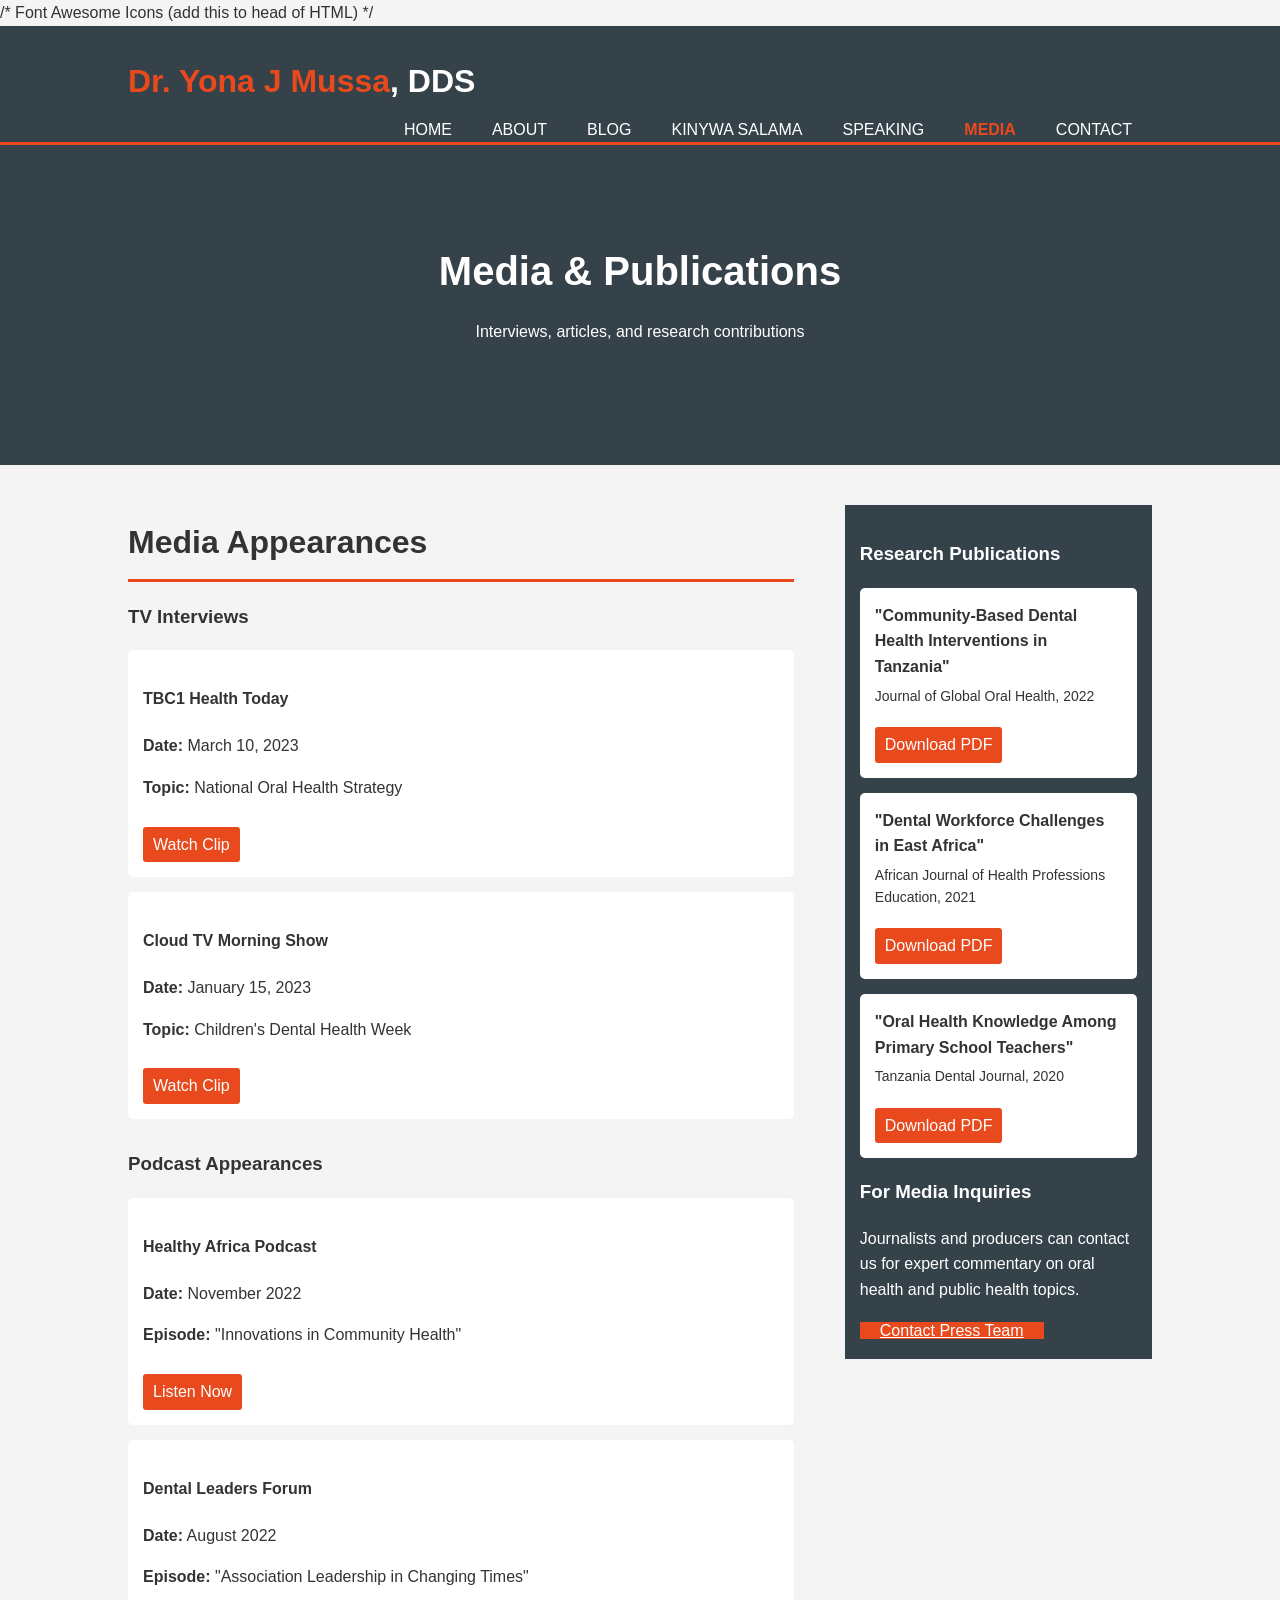
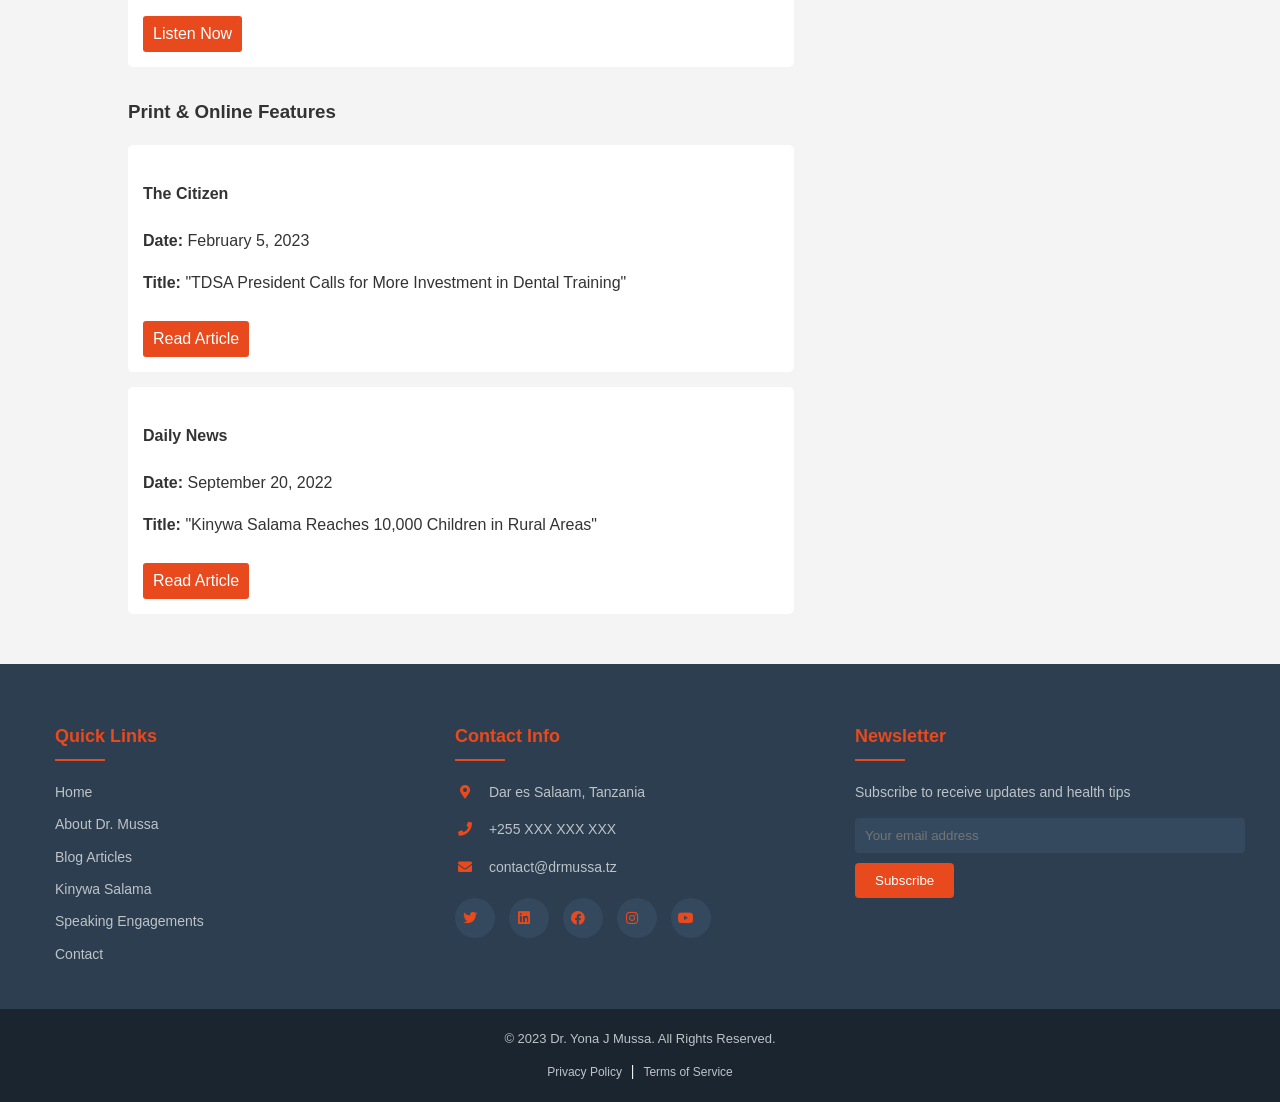
<file: media.html>
<!DOCTYPE html>
<html lang="en">
<head>
    <meta charset="UTF-8">
    <meta name="viewport" content="width=device-width, initial-scale=1.0">
    <title>Media & Publications - Dr. Yona J Mussa</title>
    /* Font Awesome Icons (add this to head of HTML) */
    <link rel="stylesheet" href="https://cdnjs.cloudflare.com/ajax/libs/font-awesome/5.15.4/css/all.min.css">
    <link rel="stylesheet" href="style.css">
</head>
<body>
    <header>
        <div class="container">
            <div id="branding">
                <h1><span class="highlight">Dr. Yona J Mussa</span>, DDS</h1>
            </div>
            <nav>
                <ul>
                    <li><a href="index.html">Home</a></li>
                    <li><a href="about.html">About</a></li>
                    <li><a href="blog.html">Blog</a></li>
                    <li><a href="kinywa-salama.html">Kinywa Salama</a></li>
                    <li><a href="speaking.html">Speaking</a></li>
                    <li class="current"><a href="media.html">Media</a></li>
                    <li><a href="contact.html">Contact</a></li>
                </ul>
            </nav>
        </div>
    </header>

    <section id="showcase-subpage" class="media-showcase">
        <div class="container">
            <h1>Media & Publications</h1>
            <p>Interviews, articles, and research contributions</p>
        </div>
    </section>

    <section id="main">
        <div class="container">
            <article id="main-col">
                <h1 class="page-title">Media Appearances</h1>
                
                <div class="media-item">
                    <h3>TV Interviews</h3>
                    <div class="media-entry">
                        <h4>TBC1 Health Today</h4>
                        <p><strong>Date:</strong> March 10, 2023</p>
                        <p><strong>Topic:</strong> National Oral Health Strategy</p>
                        <a href="#" class="button_2">Watch Clip</a>
                    </div>
                    
                    <div class="media-entry">
                        <h4>Cloud TV Morning Show</h4>
                        <p><strong>Date:</strong> January 15, 2023</p>
                        <p><strong>Topic:</strong> Children's Dental Health Week</p>
                        <a href="#" class="button_2">Watch Clip</a>
                    </div>
                </div>
                
                <div class="media-item">
                    <h3>Podcast Appearances</h3>
                    <div class="media-entry">
                        <h4>Healthy Africa Podcast</h4>
                        <p><strong>Date:</strong> November 2022</p>
                        <p><strong>Episode:</strong> "Innovations in Community Health"</p>
                        <a href="#" class="button_2">Listen Now</a>
                    </div>
                    
                    <div class="media-entry">
                        <h4>Dental Leaders Forum</h4>
                        <p><strong>Date:</strong> August 2022</p>
                        <p><strong>Episode:</strong> "Association Leadership in Changing Times"</p>
                        <a href="#" class="button_2">Listen Now</a>
                    </div>
                </div>
                
                <div class="media-item">
                    <h3>Print & Online Features</h3>
                    <div class="media-entry">
                        <h4>The Citizen</h4>
                        <p><strong>Date:</strong> February 5, 2023</p>
                        <p><strong>Title:</strong> "TDSA President Calls for More Investment in Dental Training"</p>
                        <a href="#" class="button_2">Read Article</a>
                    </div>
                    
                    <div class="media-entry">
                        <h4>Daily News</h4>
                        <p><strong>Date:</strong> September 20, 2022</p>
                        <p><strong>Title:</strong> "Kinywa Salama Reaches 10,000 Children in Rural Areas"</p>
                        <a href="#" class="button_2">Read Article</a>
                    </div>
                </div>
            </article>

            <aside id="sidebar">
                <div class="dark">
                    <h3>Research Publications</h3>
                    <div class="publication">
                        <h4>"Community-Based Dental Health Interventions in Tanzania"</h4>
                        <p>Journal of Global Oral Health, 2022</p>
                        <a href="#" class="button_2">Download PDF</a>
                    </div>
                    
                    <div class="publication">
                        <h4>"Dental Workforce Challenges in East Africa"</h4>
                        <p>African Journal of Health Professions Education, 2021</p>
                        <a href="#" class="button_2">Download PDF</a>
                    </div>
                    
                    <div class="publication">
                        <h4>"Oral Health Knowledge Among Primary School Teachers"</h4>
                        <p>Tanzania Dental Journal, 2020</p>
                        <a href="#" class="button_2">Download PDF</a>
                    </div>
                    
                    <h3>For Media Inquiries</h3>
                    <p>Journalists and producers can contact us for expert commentary on oral health and public health topics.</p>
                    <a href="contact.html" class="button_1">Contact Press Team</a>
                </div>
            </aside>
        </div>
    </section>

    <footer>
    <div class="footer-container">
        <div class="footer-section">
            <h3>Quick Links</h3>
            <ul>
                <li><a href="index.html">Home</a></li>
                <li><a href="about.html">About Dr. Mussa</a></li>
                <li><a href="blog.html">Blog Articles</a></li>
                <li><a href="kinywa-salama.html">Kinywa Salama</a></li>
                <li><a href="speaking.html">Speaking Engagements</a></li>
                <li><a href="contact.html">Contact</a></li>
            </ul>
        </div>

        <div class="footer-section">
            <h3>Contact Info</h3>
            <p><i class="fas fa-map-marker-alt"></i> Dar es Salaam, Tanzania</p>
            <p><i class="fas fa-phone"></i> +255 XXX XXX XXX</p>
            <p><i class="fas fa-envelope"></i> contact@drmussa.tz</p>
            
            <div class="social-media">
                <a href="#"><i class="fab fa-twitter"></i></a>
                <a href="#"><i class="fab fa-linkedin"></i></a>
                <a href="#"><i class="fab fa-facebook"></i></a>
                <a href="#"><i class="fab fa-instagram"></i></a>
                <a href="#"><i class="fab fa-youtube"></i></a>
            </div>
        </div>

        <div class="footer-section">
            <h3>Newsletter</h3>
            <p>Subscribe to receive updates and health tips</p>
            <form class="footer-newsletter">
                <input type="email" placeholder="Your email address">
                <button type="submit">Subscribe</button>
            </form>
        </div>
    </div>

    <div class="footer-bottom">
        <p>&copy; 2023 Dr. Yona J Mussa. All Rights Reserved.</p>
        <div class="footer-links">
            <a href="#">Privacy Policy</a> | 
            <a href="#">Terms of Service</a>
        </div>
    </div>
</footer>
</body>
</html>
</file>
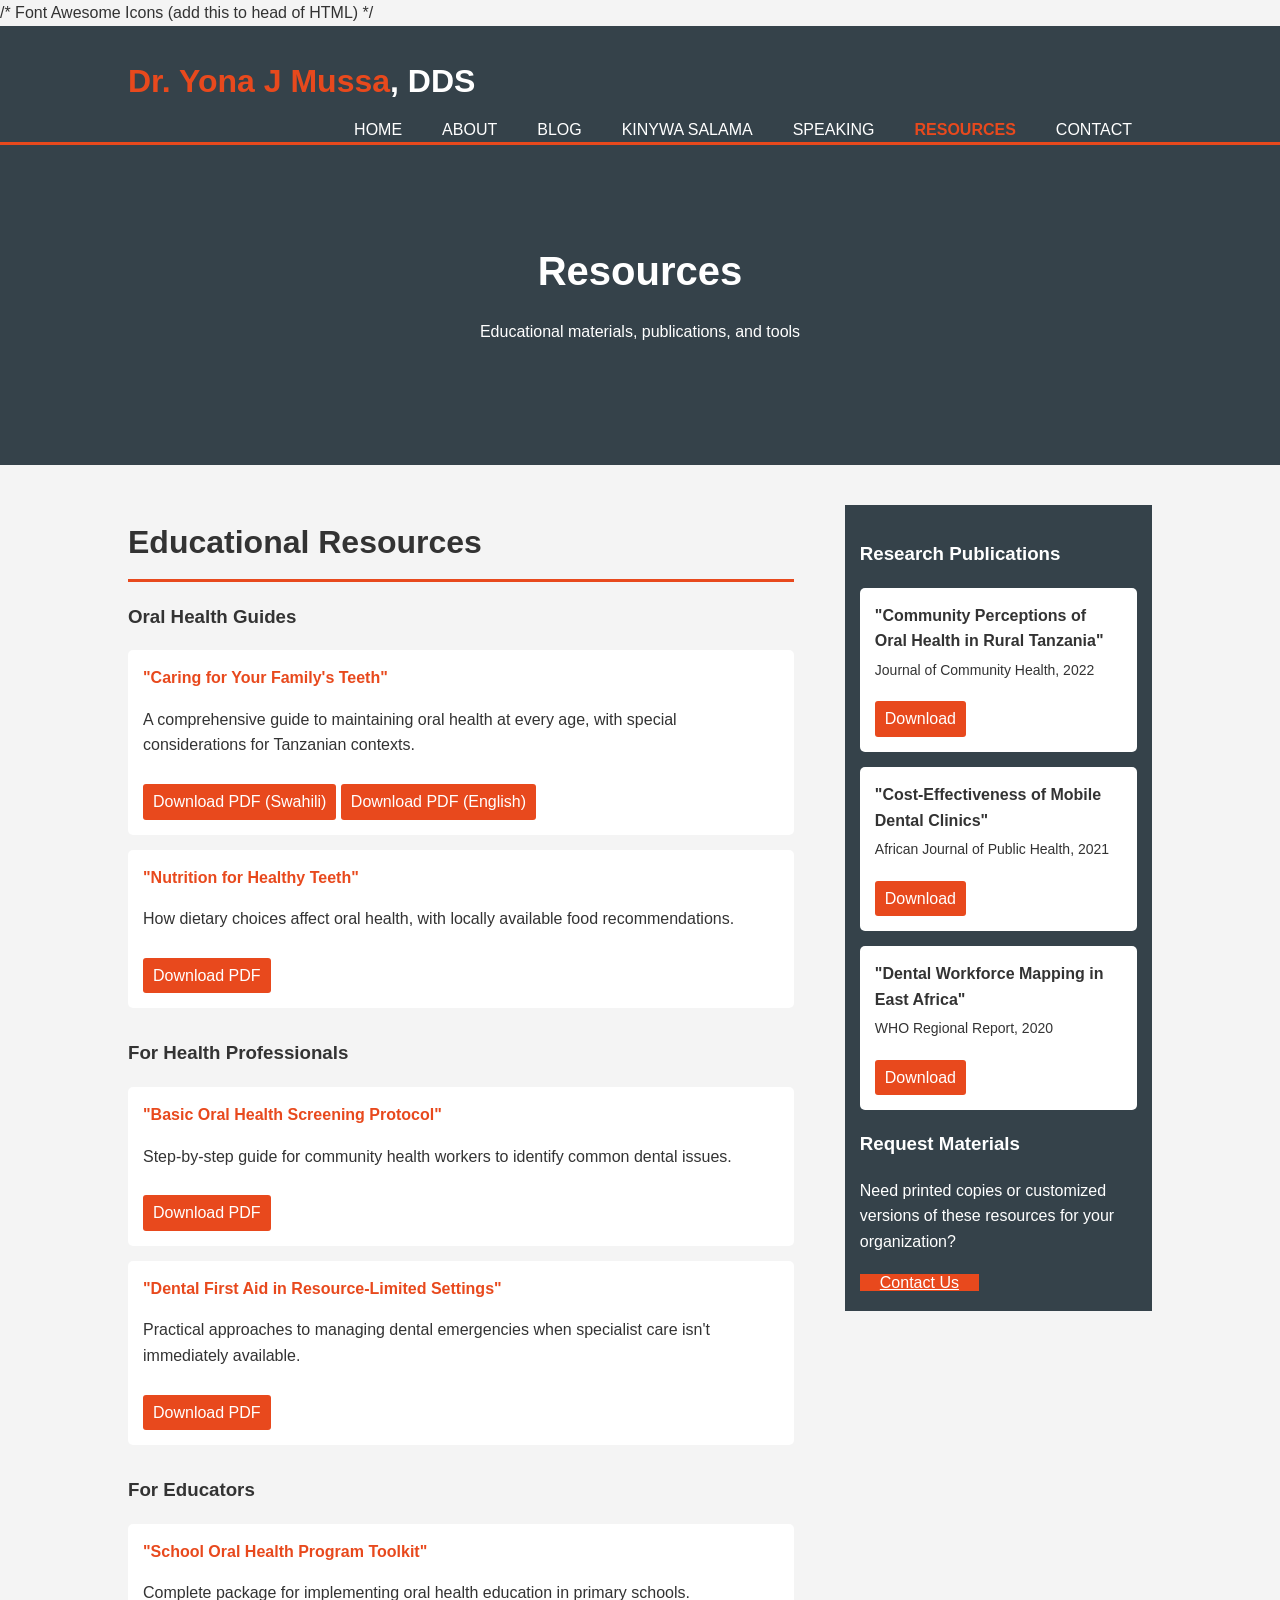
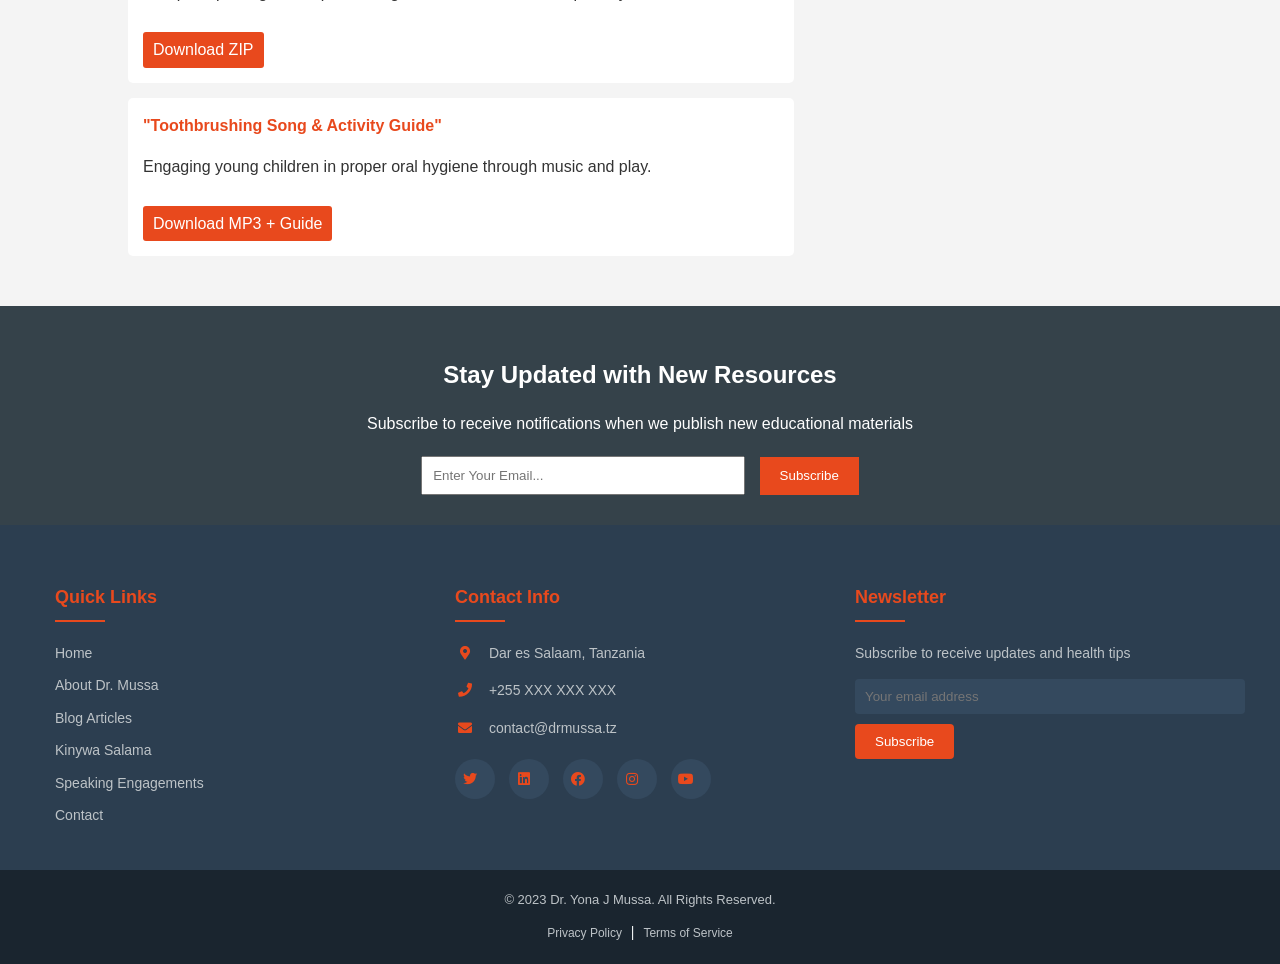
<file: resources.html>
<!DOCTYPE html>
<html lang="en">
<head>
    <meta charset="UTF-8">
    <meta name="viewport" content="width=device-width, initial-scale=1.0">
    /* Font Awesome Icons (add this to head of HTML) */
    <link rel="stylesheet" href="https://cdnjs.cloudflare.com/ajax/libs/font-awesome/5.15.4/css/all.min.css">

    <title>Resources - Dr. Yona J Mussa</title>
    <link rel="stylesheet" href="style.css">
</head>
<body>
    <header>
        <div class="container">
            <div id="branding">
                <h1><span class="highlight">Dr. Yona J Mussa</span>, DDS</h1>
            </div>
            <nav>
                <ul>
                    <li><a href="index.html">Home</a></li>
                    <li><a href="about.html">About</a></li>
                    <li><a href="blog.html">Blog</a></li>
                    <li><a href="kinywa-salama.html">Kinywa Salama</a></li>
                    <li><a href="speaking.html">Speaking</a></li>
                    <li class="current"><a href="resources.html">Resources</a></li>
                    <li><a href="contact.html">Contact</a></li>
                </ul>
            </nav>
        </div>
    </header>

    <section id="showcase-subpage" class="resources-showcase">
        <div class="container">
            <h1>Resources</h1>
            <p>Educational materials, publications, and tools</p>
        </div>
    </section>

    <section id="main">
        <div class="container">
            <article id="main-col">
                <h1 class="page-title">Educational Resources</h1>
                
                <div class="resource-category">
                    <h3>Oral Health Guides</h3>
                    <div class="resource-item">
                        <h4>"Caring for Your Family's Teeth"</h4>
                        <p>A comprehensive guide to maintaining oral health at every age, with special considerations for Tanzanian contexts.</p>
                        <a href="#" class="button_2">Download PDF (Swahili)</a>
                        <a href="#" class="button_2">Download PDF (English)</a>
                    </div>
                    
                    <div class="resource-item">
                        <h4>"Nutrition for Healthy Teeth"</h4>
                        <p>How dietary choices affect oral health, with locally available food recommendations.</p>
                        <a href="#" class="button_2">Download PDF</a>
                    </div>
                </div>
                
                <div class="resource-category">
                    <h3>For Health Professionals</h3>
                    <div class="resource-item">
                        <h4>"Basic Oral Health Screening Protocol"</h4>
                        <p>Step-by-step guide for community health workers to identify common dental issues.</p>
                        <a href="#" class="button_2">Download PDF</a>
                    </div>
                    
                    <div class="resource-item">
                        <h4>"Dental First Aid in Resource-Limited Settings"</h4>
                        <p>Practical approaches to managing dental emergencies when specialist care isn't immediately available.</p>
                        <a href="#" class="button_2">Download PDF</a>
                    </div>
                </div>
                
                <div class="resource-category">
                    <h3>For Educators</h3>
                    <div class="resource-item">
                        <h4>"School Oral Health Program Toolkit"</h4>
                        <p>Complete package for implementing oral health education in primary schools.</p>
                        <a href="#" class="button_2">Download ZIP</a>
                    </div>
                    
                    <div class="resource-item">
                        <h4>"Toothbrushing Song & Activity Guide"</h4>
                        <p>Engaging young children in proper oral hygiene through music and play.</p>
                        <a href="#" class="button_2">Download MP3 + Guide</a>
                    </div>
                </div>
            </article>

            <aside id="sidebar">
                <div class="dark">
                    <h3>Research Publications</h3>
                    <div class="publication">
                        <h4>"Community Perceptions of Oral Health in Rural Tanzania"</h4>
                        <p>Journal of Community Health, 2022</p>
                        <a href="#" class="button_2">Download</a>
                    </div>
                    
                    <div class="publication">
                        <h4>"Cost-Effectiveness of Mobile Dental Clinics"</h4>
                        <p>African Journal of Public Health, 2021</p>
                        <a href="#" class="button_2">Download</a>
                    </div>
                    
                    <div class="publication">
                        <h4>"Dental Workforce Mapping in East Africa"</h4>
                        <p>WHO Regional Report, 2020</p>
                        <a href="#" class="button_2">Download</a>
                    </div>
                    
                    <h3>Request Materials</h3>
                    <p>Need printed copies or customized versions of these resources for your organization?</p>
                    <a href="contact.html" class="button_1">Contact Us</a>
                </div>
            </aside>
        </div>
    </section>

    <section id="newsletter-resources">
        <div class="container">
            <h2>Stay Updated with New Resources</h2>
            <p>Subscribe to receive notifications when we publish new educational materials</p>
            <form>
                <input type="email" placeholder="Enter Your Email...">
                <button type="submit" class="button_1">Subscribe</button>
            </form>
        </div>
    </section>

   <footer>
    <div class="footer-container">
        <div class="footer-section">
            <h3>Quick Links</h3>
            <ul>
                <li><a href="index.html">Home</a></li>
                <li><a href="about.html">About Dr. Mussa</a></li>
                <li><a href="blog.html">Blog Articles</a></li>
                <li><a href="kinywa-salama.html">Kinywa Salama</a></li>
                <li><a href="speaking.html">Speaking Engagements</a></li>
                <li><a href="contact.html">Contact</a></li>
            </ul>
        </div>

        <div class="footer-section">
            <h3>Contact Info</h3>
            <p><i class="fas fa-map-marker-alt"></i> Dar es Salaam, Tanzania</p>
            <p><i class="fas fa-phone"></i> +255 XXX XXX XXX</p>
            <p><i class="fas fa-envelope"></i> contact@drmussa.tz</p>
            
            <div class="social-media">
                <a href="#"><i class="fab fa-twitter"></i></a>
                <a href="#"><i class="fab fa-linkedin"></i></a>
                <a href="#"><i class="fab fa-facebook"></i></a>
                <a href="#"><i class="fab fa-instagram"></i></a>
                <a href="#"><i class="fab fa-youtube"></i></a>
            </div>
        </div>

        <div class="footer-section">
            <h3>Newsletter</h3>
            <p>Subscribe to receive updates and health tips</p>
            <form class="footer-newsletter">
                <input type="email" placeholder="Your email address">
                <button type="submit">Subscribe</button>
            </form>
        </div>
    </div>

    <div class="footer-bottom">
        <p>&copy; 2023 Dr. Yona J Mussa. All Rights Reserved.</p>
        <div class="footer-links">
            <a href="#">Privacy Policy</a> | 
            <a href="#">Terms of Service</a>
        </div>
    </div>
</footer>
</body>
</html>
</file>
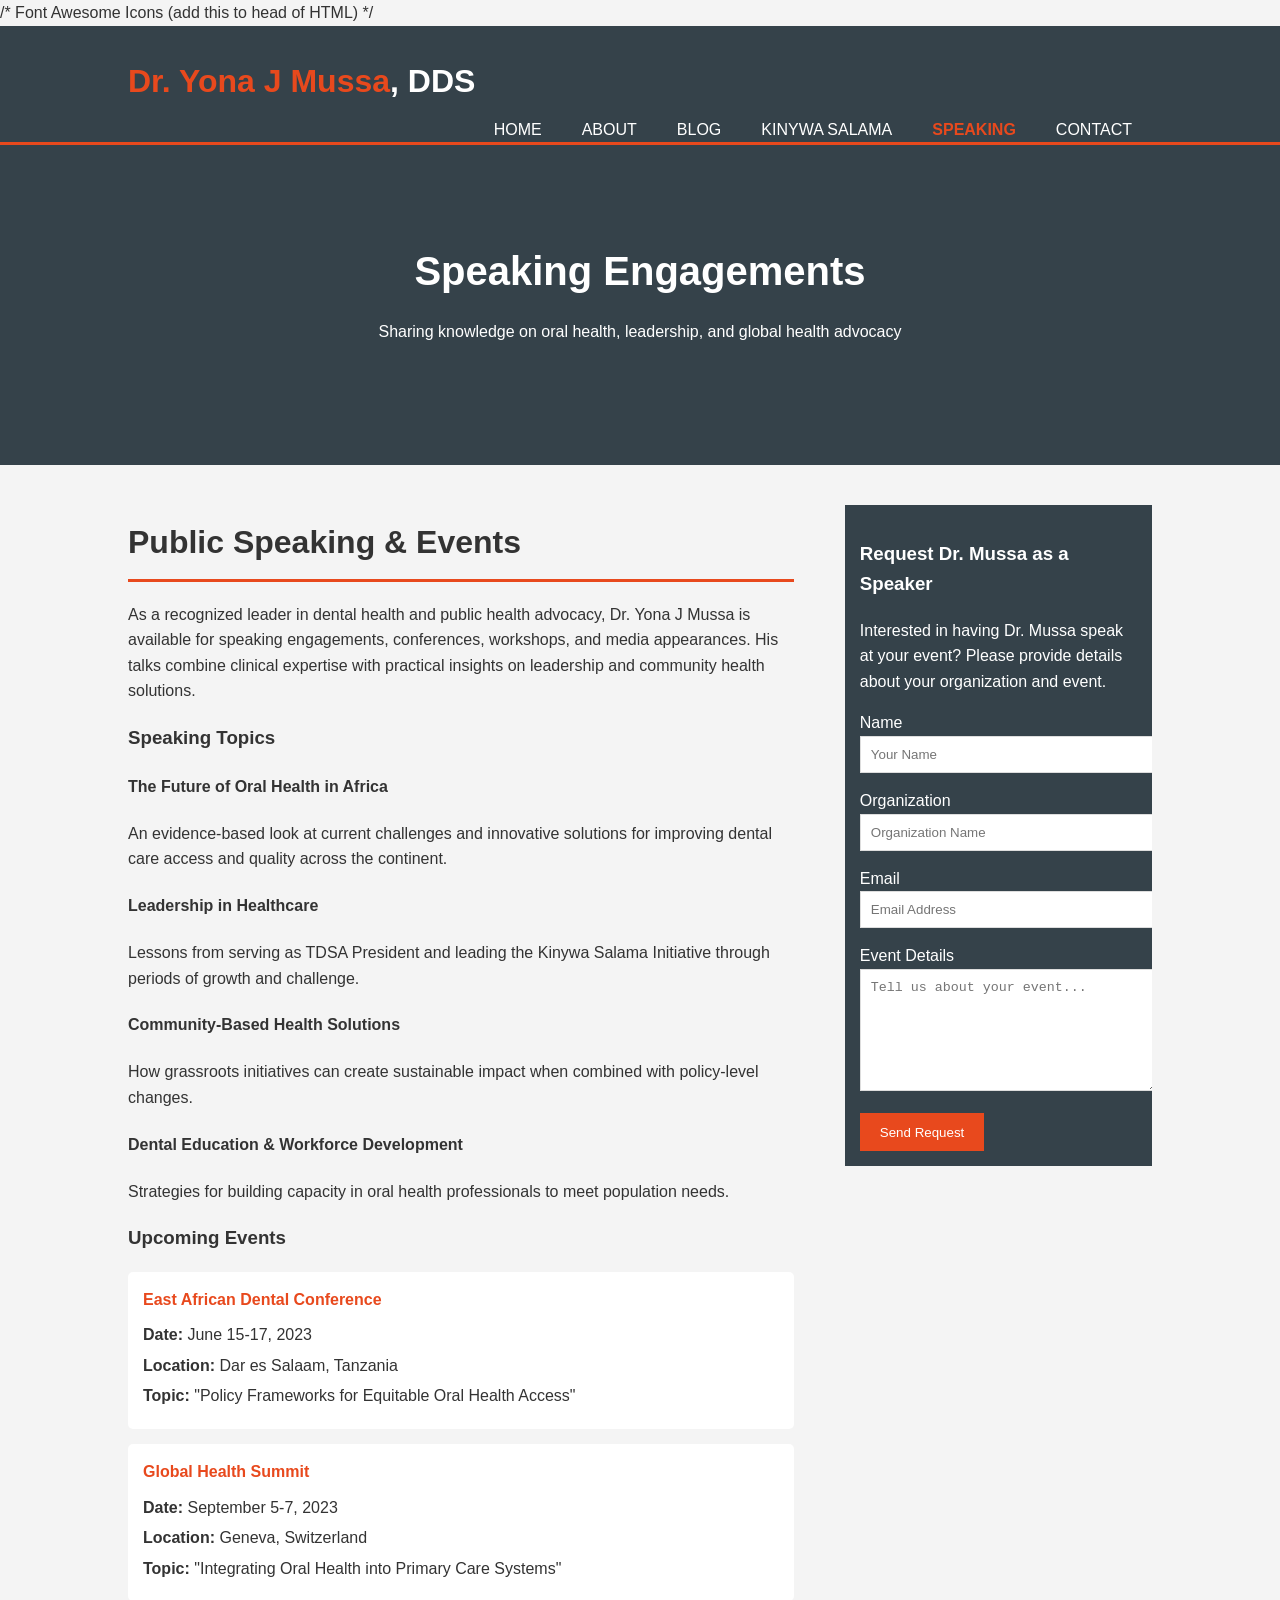
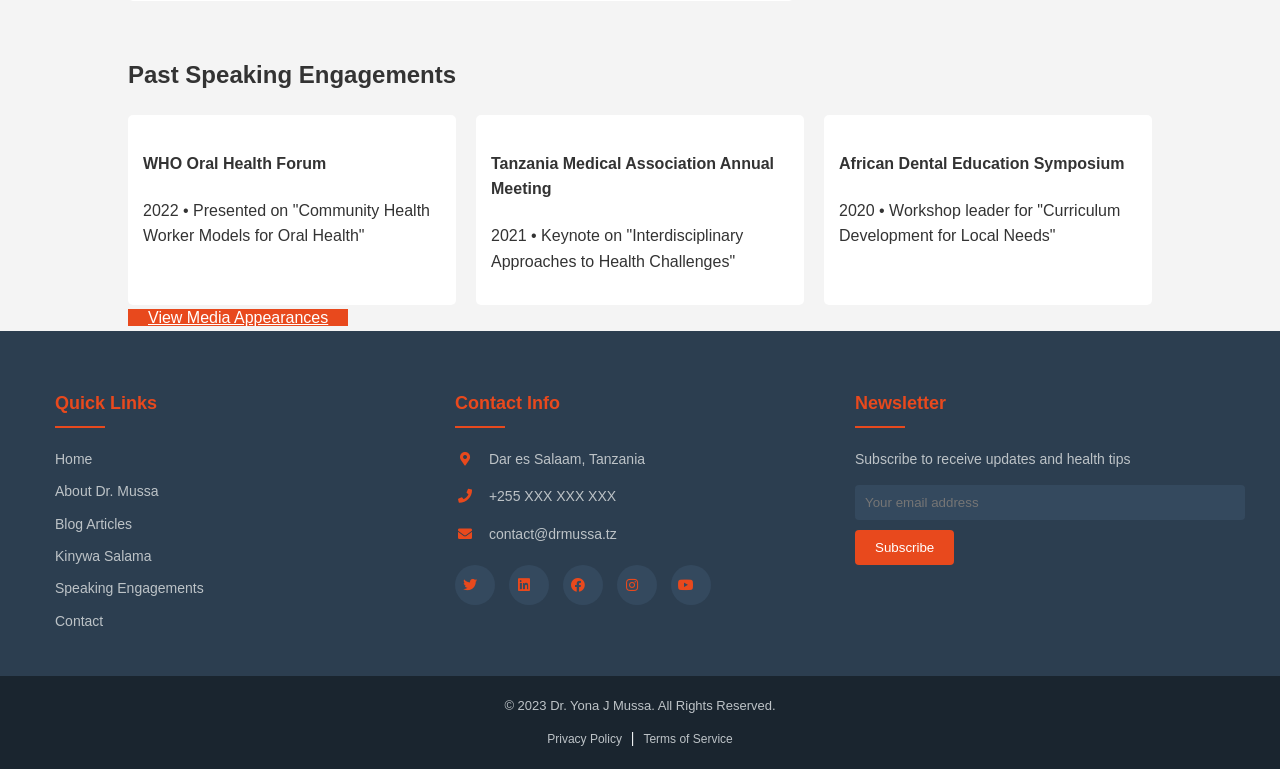
<file: speaking.html>
<!DOCTYPE html>
<html lang="en">
<head>
    <meta charset="UTF-8">
    <meta name="viewport" content="width=device-width, initial-scale=1.0">
    <title>Speaking Engagements - Dr. Yona J Mussa</title>
    /* Font Awesome Icons (add this to head of HTML) */
    <link rel="stylesheet" href="https://cdnjs.cloudflare.com/ajax/libs/font-awesome/5.15.4/css/all.min.css">

    <link rel="stylesheet" href="style.css">
</head>
<body>
    <header>
        <div class="container">
            <div id="branding">
                <h1><span class="highlight">Dr. Yona J Mussa</span>, DDS</h1>
            </div>
            <nav>
                <ul>
                    <li><a href="index.html">Home</a></li>
                    <li><a href="about.html">About</a></li>
                    <li><a href="blog.html">Blog</a></li>
                    <li><a href="kinywa-salama.html">Kinywa Salama</a></li>
                    <li class="current"><a href="speaking.html">Speaking</a></li>
                    <li><a href="contact.html">Contact</a></li>
                </ul>
            </nav>
        </div>
    </header>

    <section id="showcase-subpage" class="speaking-showcase">
        <div class="container">
            <h1>Speaking Engagements</h1>
            <p>Sharing knowledge on oral health, leadership, and global health advocacy</p>
        </div>
    </section>

    <section id="main">
        <div class="container">
            <article id="main-col">
                <h1 class="page-title">Public Speaking & Events</h1>
                <p>As a recognized leader in dental health and public health advocacy, Dr. Yona J Mussa is available for speaking engagements, conferences, workshops, and media appearances. His talks combine clinical expertise with practical insights on leadership and community health solutions.</p>
                
                <h3>Speaking Topics</h3>
                <div class="topic">
                    <h4>The Future of Oral Health in Africa</h4>
                    <p>An evidence-based look at current challenges and innovative solutions for improving dental care access and quality across the continent.</p>
                </div>
                
                <div class="topic">
                    <h4>Leadership in Healthcare</h4>
                    <p>Lessons from serving as TDSA President and leading the Kinywa Salama Initiative through periods of growth and challenge.</p>
                </div>
                
                <div class="topic">
                    <h4>Community-Based Health Solutions</h4>
                    <p>How grassroots initiatives can create sustainable impact when combined with policy-level changes.</p>
                </div>
                
                <div class="topic">
                    <h4>Dental Education & Workforce Development</h4>
                    <p>Strategies for building capacity in oral health professionals to meet population needs.</p>
                </div>
                
                <h3>Upcoming Events</h3>
                <div class="event">
                    <h4>East African Dental Conference</h4>
                    <p><strong>Date:</strong> June 15-17, 2023</p>
                    <p><strong>Location:</strong> Dar es Salaam, Tanzania</p>
                    <p><strong>Topic:</strong> "Policy Frameworks for Equitable Oral Health Access"</p>
                </div>
                
                <div class="event">
                    <h4>Global Health Summit</h4>
                    <p><strong>Date:</strong> September 5-7, 2023</p>
                    <p><strong>Location:</strong> Geneva, Switzerland</p>
                    <p><strong>Topic:</strong> "Integrating Oral Health into Primary Care Systems"</p>
                </div>
            </article>

            <aside id="sidebar">
                <div class="dark">
                    <h3>Request Dr. Mussa as a Speaker</h3>
                    <p>Interested in having Dr. Mussa speak at your event? Please provide details about your organization and event.</p>
                    
                    <form class="speaking-form">
                        <div>
                            <label>Name</label><br>
                            <input type="text" placeholder="Your Name">
                        </div>
                        <div>
                            <label>Organization</label><br>
                            <input type="text" placeholder="Organization Name">
                        </div>
                        <div>
                            <label>Email</label><br>
                            <input type="email" placeholder="Email Address">
                        </div>
                        <div>
                            <label>Event Details</label><br>
                            <textarea placeholder="Tell us about your event..."></textarea>
                        </div>
                        <button class="button_1" type="submit">Send Request</button>
                    </form>
                </div>
            </aside>
        </div>
    </section>

    <section id="past-events">
        <div class="container">
            <h2>Past Speaking Engagements</h2>
            <div class="event-grid">
                <div class="past-event">
                    <h4>WHO Oral Health Forum</h4>
                    <p>2022 • Presented on "Community Health Worker Models for Oral Health"</p>
                </div>
                <div class="past-event">
                    <h4>Tanzania Medical Association Annual Meeting</h4>
                    <p>2021 • Keynote on "Interdisciplinary Approaches to Health Challenges"</p>
                </div>
                <div class="past-event">
                    <h4>African Dental Education Symposium</h4>
                    <p>2020 • Workshop leader for "Curriculum Development for Local Needs"</p>
                </div>
            </div>
            <a href="media.html" class="button_1">View Media Appearances</a>
        </div>
    </section>
    <footer>
    <div class="footer-container">
        <div class="footer-section">
            <h3>Quick Links</h3>
            <ul>
                <li><a href="index.html">Home</a></li>
                <li><a href="about.html">About Dr. Mussa</a></li>
                <li><a href="blog.html">Blog Articles</a></li>
                <li><a href="kinywa-salama.html">Kinywa Salama</a></li>
                <li><a href="speaking.html">Speaking Engagements</a></li>
                <li><a href="contact.html">Contact</a></li>
            </ul>
        </div>

        <div class="footer-section">
            <h3>Contact Info</h3>
            <p><i class="fas fa-map-marker-alt"></i> Dar es Salaam, Tanzania</p>
            <p><i class="fas fa-phone"></i> +255 XXX XXX XXX</p>
            <p><i class="fas fa-envelope"></i> contact@drmussa.tz</p>
            
            <div class="social-media">
                <a href="#"><i class="fab fa-twitter"></i></a>
                <a href="#"><i class="fab fa-linkedin"></i></a>
                <a href="#"><i class="fab fa-facebook"></i></a>
                <a href="#"><i class="fab fa-instagram"></i></a>
                <a href="#"><i class="fab fa-youtube"></i></a>
            </div>
        </div>

        <div class="footer-section">
            <h3>Newsletter</h3>
            <p>Subscribe to receive updates and health tips</p>
            <form class="footer-newsletter">
                <input type="email" placeholder="Your email address">
                <button type="submit">Subscribe</button>
            </form>
        </div>
    </div>

    <div class="footer-bottom">
        <p>&copy; 2023 Dr. Yona J Mussa. All Rights Reserved.</p>
        <div class="footer-links">
            <a href="#">Privacy Policy</a> | 
            <a href="#">Terms of Service</a>
        </div>
    </div>
</footer>
</body>
</html>
</file>
<file: style.css>
/* Global Styles */
body {
    font-family: 'Arial', sans-serif;
    line-height: 1.6;
    margin: 0;
    padding: 0;
    color: #333;
    background: #f4f4f4;
}

.container {
    width: 80%;
    margin: auto;
    overflow: hidden;
}

/* Header */
header {
    background: #35424a;
    color: #ffffff;
    padding-top: 30px;
    min-height: 70px;
    border-bottom: #e8491d 3px solid;
}

header a {
    color: #ffffff;
    text-decoration: none;
    text-transform: uppercase;
    font-size: 16px;
}

header ul {
    padding: 0;
    margin: 0;
    list-style: none;
    overflow: hidden;
}

header li {
    float: left;
    display: inline;
    padding: 0 20px 0 20px;
}

header #branding {
    float: left;
}

header #branding h1 {
    margin: 0;
}

header nav {
    float: right;
    margin-top: 10px;
}

header .highlight, header .current a {
    color: #e8491d;
    font-weight: bold;
}

header a:hover {
    color: #cccccc;
    font-weight: bold;
}

/* Showcase */
#showcase {
    min-height: 400px;
    background: url('https://via.placeholder.com/1920x600') no-repeat center center/cover;
    text-align: center;
    color: #ffffff;
    padding: 100px 0;
}

#showcase h1 {
    font-size: 55px;
    margin-bottom: 20px;
}

#showcase p {
    font-size: 20px;
}

/* Subpage Showcases */
#showcase-subpage {
    min-height: 200px;
    background: #35424a;
    color: #ffffff;
    padding: 60px 0;
    text-align: center;
}

#showcase-subpage h1 {
    font-size: 40px;
    margin-bottom: 10px;
}

.kinywa-salama-showcase {
    background: url('https://via.placeholder.com/1920x400/35424a/ffffff') no-repeat center center/cover;
}

.speaking-showcase {
    background: url('https://via.placeholder.com/1920x400/35424a/ffffff') no-repeat center center/cover;
}

.media-showcase {
    background: url('https://via.placeholder.com/1920x400/35424a/ffffff') no-repeat center center/cover;
}

.gallery-showcase {
    background: url('https://via.placeholder.com/1920x400/35424a/ffffff') no-repeat center center/cover;
}

.contact-showcase {
    background: url('https://via.placeholder.com/1920x400/35424a/ffffff') no-repeat center center/cover;
}

.testimonials-showcase {
    background: url('https://via.placeholder.com/1920x400/35424a/ffffff') no-repeat center center/cover;
}

.resources-showcase {
    background: url('https://via.placeholder.com/1920x400/35424a/ffffff') no-repeat center center/cover;
}

/* Newsletter */
#newsletter {
    padding: 15px 0;
    color: #ffffff;
    background: #35424a;
}

#newsletter h2 {
    float: left;
}

#newsletter form {
    float: right;
    margin-top: 15px;
}

#newsletter input[type="email"] {
    padding: 4px;
    height: 25px;
    width: 250px;
}

/* Boxes */
#boxes {
    margin-top: 20px;
}

#boxes .box {
    float: left;
    text-align: center;
    width: 30%;
    padding: 10px;
}

#boxes .box img {
    width: 90px;
}

/* Main Content */
#main {
    padding: 20px 0;
}

#main-col {
    float: left;
    width: 65%;
}

#sidebar {
    float: right;
    width: 30%;
    margin-top: 20px;
}

.page-title {
    font-size: 32px;
    margin-bottom: 20px;
    padding-bottom: 10px;
    border-bottom: #e8491d 3px solid;
}

.dark {
    padding: 15px;
    background: #35424a;
    color: #ffffff;
    margin-bottom: 20px;
}

/* Buttons */
.button_1 {
    height: 38px;
    background: #e8491d;
    border: 0;
    padding: 0 20px;
    color: #ffffff;
    cursor: pointer;
}

.button_2 {
    display: inline-block;
    padding: 5px 10px;
    background: #e8491d;
    color: #ffffff;
    text-decoration: none;
    margin-top: 10px;
    border-radius: 3px;
}

.button_1:hover, .button_2:hover {
    background: #333333;
}

/* Blog Posts */
.blog-post {
    margin-bottom: 30px;
    padding-bottom: 20px;
    border-bottom: 1px solid #cccccc;
}

.blog-post img {
    width: 100%;
    margin-bottom: 15px;
}

.post-meta {
    color: #777777;
    font-size: 14px;
    margin: 10px 0;
}

.read-more {
    display: inline-block;
    padding: 5px 10px;
    background: #35424a;
    color: #ffffff;
    text-decoration: none;
    margin-top: 10px;
    border-radius: 3px;
}

.read-more:hover {
    background: #e8491d;
}

.pagination {
    display: flex;
    justify-content: center;
    margin-top: 30px;
}

.pagination a {
    color: #333333;
    padding: 8px 16px;
    text-decoration: none;
    border: 1px solid #ddd;
    margin: 0 4px;
}

.pagination a.active {
    background-color: #e8491d;
    color: white;
    border: 1px solid #e8491d;
}

.pagination a:hover:not(.active) {
    background-color: #ddd;
}

/* Profile Image */
.profile-img {
    float: right;
    margin: 0 0 20px 20px;
    max-width: 40%;
    height: auto;
    border-radius: 5px;
}

/* Programs */
.program {
    margin-bottom: 20px;
}

.program h4 {
    color: #e8491d;
    margin-bottom: 10px;
}

/* Impact Stats */
.impact-stats {
    display: flex;
    justify-content: space-around;
    text-align: center;
    margin: 30px 0;
}

.stat {
    padding: 20px;
    background: #f4f4f4;
    border-radius: 5px;
    width: 30%;
}

.number {
    font-size: 36px;
    font-weight: bold;
    color: #e8491d;
    display: block;
}

.label {
    font-size: 14px;
    color: #777777;
}

/* Gallery */
.gallery-grid {
    display: grid;
    grid-template-columns: repeat(auto-fill, minmax(300px, 1fr));
    gap: 20px;
    margin: 20px 0;
}

.gallery-item img {
    width: 100%;
    height: auto;
    border-radius: 5px;
}

/* Testimonials */
.testimonial {
    background: #ffffff;
    padding: 20px;
    margin-bottom: 20px;
    border-radius: 5px;
    box-shadow: 0 0 10px rgba(0,0,0,0.1);
}

.testimonial-img {
    float: left;
    margin-right: 20px;
    border-radius: 50%;
}

blockquote {
    font-style: italic;
    margin: 0 0 10px 0;
    padding: 0;
}

.testimonial-author {
    font-weight: bold;
    margin: 0;
}

.testimonial-role {
    font-size: 14px;
    color: #777777;
    margin: 0 0 10px 0;
}

.video-testimonial {
    margin-bottom: 20px;
}

.video-testimonial img {
    width: 100%;
    margin-bottom: 10px;
}

/* Contact Form */
.contact-form input, 
.contact-form textarea {
    width: 100%;
    padding: 10px;
    margin-bottom: 15px;
    border: 1px solid #ddd;
}

.contact-form textarea {
    height: 150px;
}

.speaking-form input, 
.speaking-form textarea {
    width: 100%;
    padding: 10px;
    margin-bottom: 15px;
    border: 1px solid #ddd;
}

.speaking-form textarea {
    height: 100px;
}

/* Social Links */
.social-links {
    margin: 20px 0;
}

.social-icon {
    margin-right: 10px;
}

/* Map */
#map {
    padding: 20px 0;
    background: #f4f4f4;
}

.map-placeholder {
    width: 100%;
    height: 400px;
    background: #ddd;
    margin-top: 20px;
}

/* Media Items */
.media-item {
    margin-bottom: 30px;
}

.media-entry {
    background: #ffffff;
    padding: 15px;
    margin-bottom: 15px;
    border-radius: 5px;
}

.publication {
    background: #ffffff;
    padding: 15px;
    margin-bottom: 15px;
    border-radius: 5px;
    color: #333333;
}

.publication h4 {
    margin: 0 0 5px 0;
}

.publication p {
    margin: 0 0 10px 0;
    font-size: 14px;
}

/* Resources */
.resource-category {
    margin-bottom: 30px;
}

.resource-item {
    background: #ffffff;
    padding: 15px;
    margin-bottom: 15px;
    border-radius: 5px;
}

.resource-item h4 {
    margin: 0 0 10px 0;
    color: #e8491d;
}

/* Events */
.event {
    background: #ffffff;
    padding: 15px;
    margin-bottom: 15px;
    border-radius: 5px;
}

.event h4 {
    margin: 0 0 10px 0;
    color: #e8491d;
}

.event p {
    margin: 5px 0;
}

.event-grid {
    display: grid;
    grid-template-columns: repeat(auto-fill, minmax(300px, 1fr));
    gap: 20px;
}

.past-event {
    background: #ffffff;
    padding: 15px;
    border-radius: 5px;
}

/* Newsletter Resources */
#newsletter-resources {
    padding: 30px 0;
    text-align: center;
    background: #35424a;
    color: #ffffff;
}

#newsletter-resources h2 {
    margin-bottom: 10px;
}

#newsletter-resources p {
    margin-bottom: 20px;
}

#newsletter-resources input[type="email"] {
    padding: 10px;
    width: 300px;
    margin-right: 10px;
}

/* Footer */
/* Footer Styles */
footer {
    background: #2c3e50;
    color: #ecf0f1;
    padding: 40px 0 0;
    font-size: 14px;
}

.footer-container {
    display: flex;
    flex-wrap: wrap;
    justify-content: space-between;
    max-width: 1200px;
    margin: 0 auto;
    padding: 0 20px;
}

.footer-section {
    flex: 1;
    min-width: 250px;
    margin-bottom: 30px;
    padding: 0 15px;
}

.footer-section h3 {
    color: #e8491d;
    margin-bottom: 20px;
    font-size: 18px;
    position: relative;
    padding-bottom: 10px;
}

.footer-section h3::after {
    content: '';
    position: absolute;
    left: 0;
    bottom: 0;
    width: 50px;
    height: 2px;
    background: #e8491d;
}

.footer-section ul {
    list-style: none;
    padding: 0;
}

.footer-section ul li {
    margin-bottom: 10px;
}

.footer-section ul li a {
    color: #bdc3c7;
    text-decoration: none;
    transition: all 0.3s ease;
}

.footer-section ul li a:hover {
    color: #e8491d;
    padding-left: 5px;
}

.footer-section p {
    margin-bottom: 15px;
    color: #bdc3c7;
    line-height: 1.6;
}

.footer-section i {
    margin-right: 10px;
    color: #e8491d;
    width: 20px;
    text-align: center;
}

.social-media {
    margin-top: 20px;
}

.social-media a {
    display: inline-block;
    width: 40px;
    height: 40px;
    background: #34495e;
    color: #ecf0f1;
    border-radius: 50%;
    text-align: center;
    line-height: 40px;
    margin-right: 10px;
    transition: all 0.3s ease;
}

.social-media a:hover {
    background: #e8491d;
    transform: translateY(-3px);
}

.footer-newsletter input {
    width: 100%;
    padding: 10px;
    margin-bottom: 10px;
    border: none;
    border-radius: 4px;
    background: #34495e;
    color: #ecf0f1;
}

.footer-newsletter button {
    background: #e8491d;
    color: white;
    border: none;
    padding: 10px 20px;
    border-radius: 4px;
    cursor: pointer;
    transition: all 0.3s ease;
}

.footer-newsletter button:hover {
    background: #c0392b;
}

.footer-bottom {
    background: #1a252f;
    padding: 20px 0;
    text-align: center;
}

.footer-bottom p {
    margin: 0;
    color: #bdc3c7;
    font-size: 13px;
}

.footer-links {
    margin-top: 10px;
}

.footer-links a {
    color: #bdc3c7;
    text-decoration: none;
    margin: 0 5px;
    font-size: 12px;
    transition: all 0.3s ease;
}

.footer-links a:hover {
    color: #e8491d;
}


/* Responsive Design */
@media(max-width: 768px) {
    header #branding,
    header nav,
    header nav li,
    #newsletter h2,
    #newsletter form,
    #boxes .box,
    #main-col,
    #sidebar {
        float: none;
        text-align: center;
        width: 100%;
    }

    header {
        padding-bottom: 20px;
    }

    #showcase h1 {
        font-size: 36px;
    }

    #newsletter button {
        display: block;
        width: 100%;
        margin-top: 10px;
    }

    #newsletter form input[type="email"] {
        width: 100%;
        margin-bottom: 5px;
    }

    .impact-stats {
        flex-direction: column;
    }

    .stat {
        width: 100%;
        margin-bottom: 10px;
    }

    .profile-img {
        float: none;
        margin: 0 auto 20px;
        display: block;
        max-width: 100%;
    }
}
</file>
